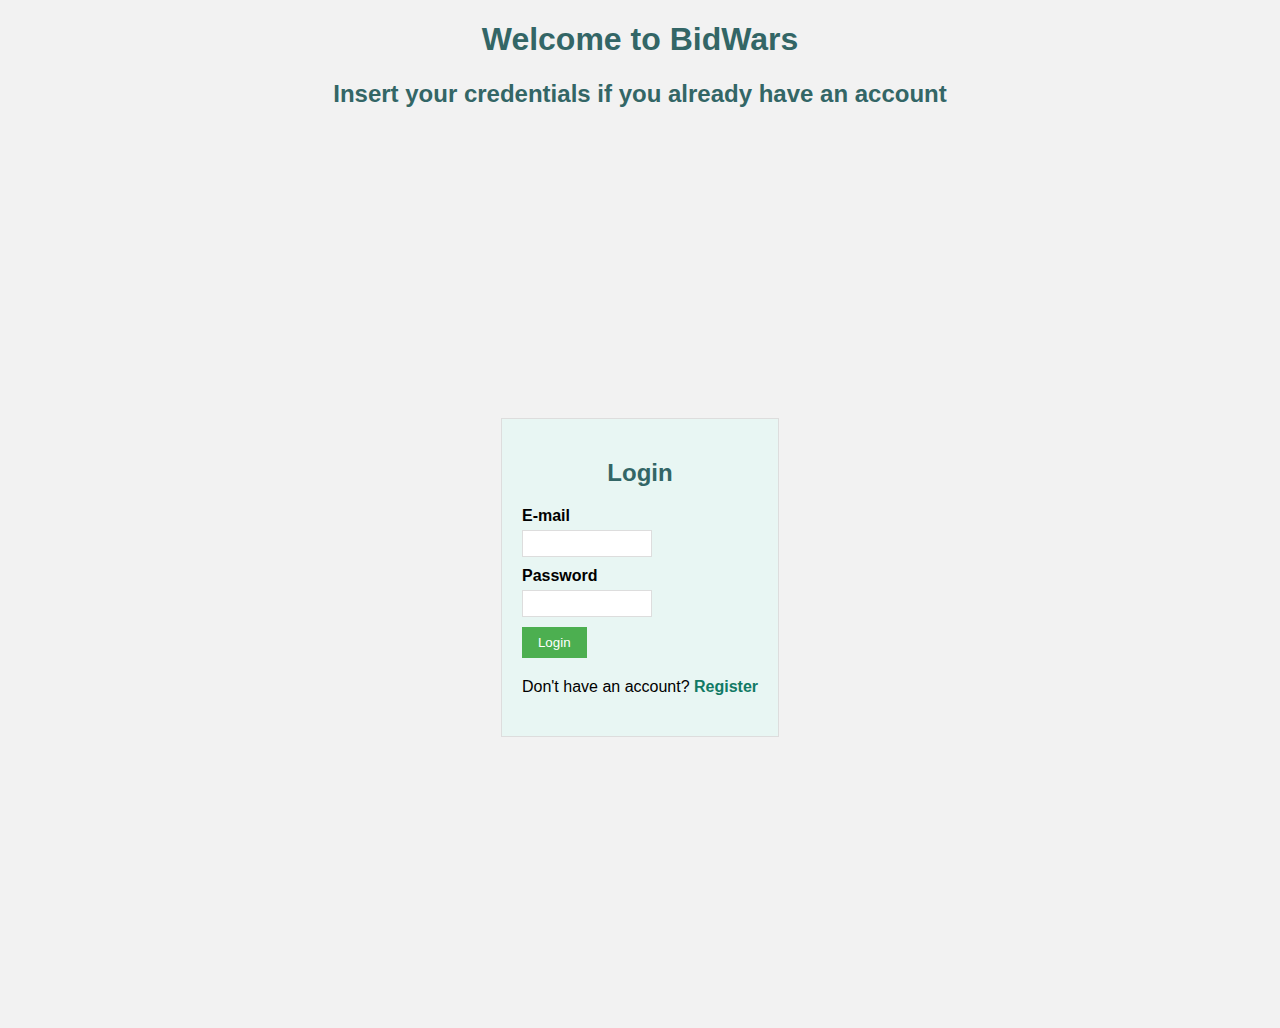
<file: TIW-project-2023-RIA-Polverini-Ye/src/main/webapp/index.html>
<!DOCTYPE html>
<html>
	<head>
		<meta charset="utf-8">
		<title>BidWars</title>
		<link rel="stylesheet" type="text/css" media="all" href="CSS/mystyle.css"/>
		<script src="login.js" charset="utf-8" defer></script>
		<script src="utilis.js" charset="utf-8" defer></script>
	</head>
	<body>
		<h1 >Welcome to BidWars</h1>
		<h2 class = "msg" id = "logmsg">Insert your credentials if you already have an account</h2>
		<h2 class = "hiddenmsg" id = "regmsg">Insert your data </h2>
		<div class = "indexForms">
			
			<div class = "loginContainer"  id = "loginSection">
				<div class = "loginSection">
					<div class = "sectionHeading">
						<h2>Login</h2>
					</div>
					<div class = "alertMessage">
						<p id = "loginErrorMessage"></p>
					</div>
					<form action = "#" method = "post" id = "login">
						<label>E-mail</label>
						<input type = "text" name = "userMail" id = "loginUser" required><br>
						<label>Password</label>
						<input type = "password" name = "password" id = "loginPsw" required><br>
						<div class = "loginBottomSection">
							<input type="button" value="Login" id="loginButton">
							<p class = "changeAutMethod">Don't have an account? <a id = "registerAnchor" href = "#">Register</a></p>
						</div>
					</form>
				</div>
			</div>
			
			<div class = "hiddenElement" id = "registrationSection">
				<div class = "registrationSection">
					<div class = "sectionHeading">
						<h2>Registration</h2>
					</div>
					<div class = "alertMessage">
						<p id = "registrationErrorMessage"></p>
					</div>
					<form action = "#" method = "post" id = "registration">
						<label>Name</label>
						<input type = "text" name = "name" id = "nameInput" required><br>
						<label>Surname</label>
						<input type = "text" name = "surname" id = "surnameInput" required><br>
						<label>Email</label>
						<input type = "email" name = "userMail" id = "emailInput" required><br>
						<label>Password</label>
						<input type = "password" name = "password" id = "passwordInput" required><br>
						<label>Repeat Password</label>
						<input type = "password" name = "repeatedPassword" id = "repeatPasswordInput" required><br>
						<label>Telephone Number</label>
						<input type="text" id="telephone" name="telephone"/>
						<label>Address</label>
						<input type = "text" name = "address" id = "addressInput" required><br>
						<div class = "registrationBottomSection">
							<input id = "registrationButton" type = "button" value = "Registration">
							<p class = "changeAutMethod">Already have an account? <a id = "loginAnchor" href = "#">Login</a></p>
						</div>
					</form>
				</div>
			</div>
			
		</div>
	</body>
</html>
</file>
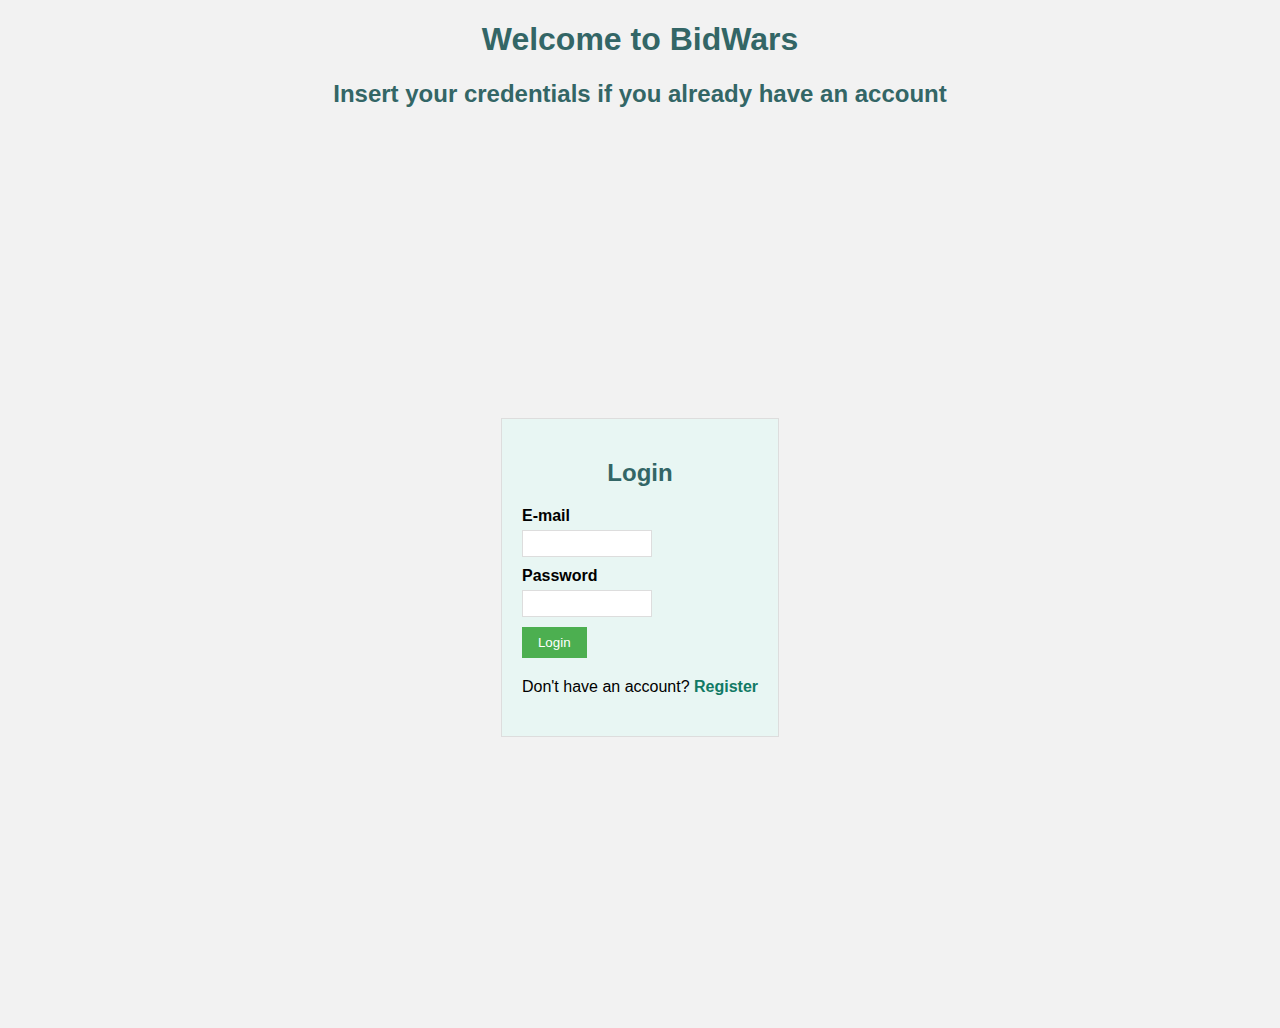
<file: TIW-project-2023-RIA-Polverini-Ye/src/main/webapp/home.html>
<!DOCTYPE html>
<html>

<head>
    <meta charset="utf-8">
    <title>BidWars</title>
    <link rel="stylesheet" type="text/css" media="all" href="CSS/mystyle.css"/>
    <script src="utilis.js" charset="utf-8" defer></script>
    <script src="home.js" charset="utf-8" defer></script>
    <script src="cookie.js" charset="utf-8" defer></script>
    <script src="buypage.js" charset="utf-8" defer></script>
    <script src="sellpage.js" charset="utf-8" defer></script>
    <script src="addArticle.js" charset="utf-8" defer></script>
    <script src="createAuction.js" charset="utf-8" defer></script>
</head>

<body>


<!-- HOME PAGE SECTION  --------------------------------------------------------------------------------------------- -->

<div class = "homeLinks" id = "home">
    <h1 align="center">$ BidWars' Home Page $</h1>
    <h2 align="center" id = "customTitle"></h2>
    <div class="button-container">
        <a href="#" id="id_goToBuy" class="buy-button">BUY SOMETHING</a>
        <a href="#" id="id_goToSell" class="sell-button">SELL SOMETHING</a>
    </div>
</div>

<div class = "hiddenElement" id = "prev">
	<a id = "previousPage_id"> <img src = "http://localhost:8080/TIW-project-2023-RIA-Polverini-Ye/previmg/left.png" alt = "prev page"  width="35" height="35"></a>
</div>

<!-- BUY PAGE SECTION ----------------------------------------------------------------------------------------------- -->

<h1 class = "hiddenElement" id = "buySectionTitle">BidWars' Buy section</h1>
<div class = "hiddenElement" id = "buySection">
    <div class = "errorString">
        <p id = "errorString" class="error"></p>
    </div>

    <!-- BUYPAGE without cookie -->

    <br><br>
    <div id = "BuyPage">

        <fieldset>
            <div class="container">
                <div class="row">

                    <!-- BuyPage with open auctions intial/keyword, searchKeyword e wonAuctions -->

                    <div class = "nothiddenElement" id = "BuyPage_OpenAuctions">

                    <div id = "BuyPage_ClassicInitialPage" class = "nothiddenElement">

                        <!-- Open Auctions Table section -->
                        <h1>List of open auctions</h1>
                        <div id = "id_empty_auctionInfoListOpen">
                            <p id = "NoOpenAuctionsMsg"></p>
                        </div>
                        <div class="container">
                            <div class="row">
                                <table class="table" id = "id_auctionInfoListOpen_listContainer">
                                    <thead>
                                    <tr>
                                        <th>Auction Id</th>
                                        <th>Articles</th>
                                        <th>Max Bid</th>
                                        <th>Min Rise</th>
                                        <th>Time Left</th>
                                    </tr>
                                    </thead>
                                    <tbody id="id_auctionInfoListOpen_body">

                                    </tbody>
                                </table>
                            </div>
                        </div>

                        <br><br> <!-- form to search Keyword section -->
                        <div id = "search_id" class = "search_class" style="text-align: center;">
                            <form id="id_searchKeyword" action="#">
                                <fieldset>
                                    <p>Search for an auction by keyword:</p>
                                    <p class="wizard" id="id_searchKeywordWizard"></p>
                                    <input type="text" id="keyword" name="keyword"
                                           placeholder="Insert here the keyword to search"
                                           size="40" maxlength="200" required /> <input type="hidden">
                                    <p><button id = "searchButton" value="Search" >search</button></p>
                                </fieldset>
                            </form>
                        </div>

                        <br><br> <!-- Won auctions table section -->
						<div id = "wonAuctionDiv" class = "wonaAuctionClass">
                        <h1>List of auctions you won</h1>
                        <div id = "id_empty_WonAuctionSection">
                            <p> You haven't won any auctions yet</p>
                        </div>
                        <fieldset id = "WonAuctionSection" class = "hiddenElement">
                            <div class="container">
                                <div class="row">
                                    <h2 style="text-align: center;">List of the closed auctions you won!</h2>
                                    <div id = "id_empty_auctionInfoListWon">
                                        <p id = "NoWonAuctionsMsg"></p>
                                    </div>
                                    <div id = "id_auctionInfoListWon">

                                    </div>
                                </div>
                            </div>
                        </fieldset>
						</div>
						<br><br>
						<div id = "cookieTable" class="hiddenElement">
							<h1>List of Visited Auctions</h1>
						</div>
                    </div>

                </div>
            </div>
            </div>
        </fieldset>

    </div>


</div>
<!-- AUCPAGE  -->
<div id = "aucPageDetails" class = "hiddenElement">
	<div class = "hiddenElement" id="OpenAuctionMacroTable">
                	 <!-- tables of articles and bids -->
                     <div class="container">
                         <div class="row">
                             <h1>Open Auction Details</h1>
                             <table class="table" id="id_auctionDetails">
                                 <thead>
                                 <tr>
                                     <th>Auction ID</th>
                                     <th>Articles</th>
                                     <th>Highest Bidder</th>
                                     <th>Highest Bid</th>
                                     <th>Time Left</th>
                                 </tr>
                                 </thead>
                                 <tbody id="id_auctionDetails_body">

                                 </tbody>
                             </table>
                         </div>
                     </div>
                     <div class="container">
                         <div class="row">
                             <h1>Bid History</h1>
                             <div id = "id_empty_auctionDetailsBids">
	                            <p> There are no bids at this time for this auction.</p>
	                        </div>
                             <table class="table" id="id_auctionDetailsBids">
                                 <thead>
                                 <tr>
                                     <th>IdBid</th>
                                     <th>User</th>
                                     <th>Bid Offer</th>
                                     <th>Date Time</th>
                                 </tr>
                                 </thead>
                                 <tbody id="id_auctionDetailsBids_body">

                                 </tbody>
                             </table>
                         </div>
                     </div>

                 <!-- form to place a bid o or close if you are the owner -->
                     <div class = "bidform"  id = "bidform">
                         <h1>Place a Bid</h1>
                         <div class = "msgBid">
                             <p id = "msgBid"></p>
                         </div>
                         <form action = "#" method = "post" id = "MakeBid">
                             <label>Bid Value:</label>
                             <input type="number" id="bidValue" name="bidValue" required />
                             <button id = "createBidButton">Place Bid</button>
                         </form>
                     </div>

                     <div class = "closeform"  id = "closeform">
                         <h2>Do you want to close this auction?</h2>
                         <div class = "closeMsg">
                             <p id = "closeMsg"></p>
                         </div>
                         <form action = "#" method = "post" id = "CloseAuction">
                             <button id = "closeAuctionButton">Close auction</button>
                         </form>
                     </div>

                </div>

			
			<!-- CloseAuctionPage con tabella di articoli, tabella di bids, form per fare bid o per chiudere asta -->
                    
              <div class = "hiddenElement" id = "BuyPage_ClosedAuctions">
                   <div class="container">
                       <div class="row">
                           <h1>Closed Auction Details</h1>
                           <table class="table" id = "id_closedAuctionInfo_listContainer">
                               <thead>
                               <tr>
                                   <th>Articles</th>
                                   <th>Winning Price</th>
                                   <th>Winning Bidder</th>
                                   <th>Shipping Address</th>
                               </tr>
                               </thead>
                               <tbody id="id_closedAuctionInfo_body">

                               </tbody>
                           </table>
                       </div>
                   </div>
               </div> 

</div>

<!-- SELL PAGE SECTION --------------------------------------------------------------------------------------------- -->
<h1 class = "hiddenElement" id = "sellSectionTitle">BidWars' Sell section</h1>
<div class = "hiddenElement" id = "sellSection">
    <div class = "errorString">
        <p id = "errorString" class="error"></p>
    </div>

    <br><br>
    <div id="SellPage">
    	<fieldset>
    		<div class="container">
                <div class="row">
    
			    	<div id = "firstTableSell">
					    <h1>List of your open auctions</h1>
				        <div id = "id_empty_yourAuctionInfoListOpen">
				            <p>None of your auctions are open</p>
				        </div>
				        <div class="container">
				            <table class="table" id = "id_yourAuctionInfoListOpen_listContainer">
				                
				            </table>
				        </div>
			        </div>
			        
			        <div id = "secondTableSell">
			        	<h1>List of your auctions closed</h1>
			        	<div id = "id_empty_yourClosedAuctionInfoListOpen">
				            <p>None of your auctions are closed</p>
				        </div>  
				        <div class="container">
				            <table class="table" id = "id_yourClosedAuctionInfoListOpen_listContainer">
				                
				            </table>
				        </div>  
			        </div>
			        <br><br>
			        <div id = "addArticle_section">
			        	<!-- SEZIONE PER CREARE NUOVI ARTICOLI, VIENE CREATA INTERAMENTE ATTRAVERSO JAVASCRIPT NELLA FUNZIONE addArticlePage() -->
			        </div>
			        <div id = "createAuction_section">
			        	<!-- SEZIONE PER CREARE NUOVE ASTE, VIENE CREATA INTERAMENTE ATTRAVERSO JAVASCRIPT NELLA FUNZIONE createAuctionPage() -->
			        </div>
			     </div>
		     </div>
        </fieldset>
    </div>    

</div>

<!-- LOGUOT -->
<div>
	<a id = "logout_id" class="logout-button-small">Logout</A>
</div>

</body>
</html>
</file>
<file: TIW-project-2023-RIA-Polverini-Ye/src/main/webapp/CSS/mystyle.css>
@charset "UTF-8";

/* mystyle.css */

/* Reset */
body {
    font-family: Arial, sans-serif;
    margin: 0;
    padding: 0;
    background-color: #f2f2f2;
}

/* Common */
h1,
h2 {
	text-align: center;
    /*color: #117A65;*/
    color: #336666;
}

.container {
    max-width: 1200px;
    margin: 0 auto;
    padding: 20px;
}

.row {
    margin-bottom: 20px;
}

/* Table */
table {
    border-collapse: collapse;
    width: 100%;
    background-color: #fff;
    border: 1px solid #ddd;
}

th,
td {
    padding: 8px;
    text-align: left;
}

thead th {
    background-color: #D1F2EB;
}

tr:nth-child(even) {
    background-color: #E8F6F3;
}

/* Form */
form {
    margin-bottom: 20px;
}

label {
    display: block;
    margin-bottom: 5px;
    font-weight: bold;
}

input[type="text"],
input[type="number"],
input[type="password"],
input[type="email"],
textarea {
    width: 50%;
    padding: 5px;
    margin-bottom: 10px;
    border: 1px solid #ddd;
}

input[type="submit"],
input[type="button"],
button {
    background-color: #4CAF50;
    color: #fff;
    border: none;
    padding: 8px 16px;
    cursor: pointer;
}

input[type="submit"]:hover,
button:hover {
    background-color: #45A049;
}

/* Links */
a {
    color: #117A65;
    text-decoration: none;
}

a:hover {
    text-decoration: underline;
}

/* Messages */
.error {
    color: #FF0000;
    font-weight: bold;
}

.success {
    color: #228B22;
    font-weight: bold;
}

/* Index Page */
h1[align="center"],
h2[align="center"] {
    text-align: center;
    color: #117A65;
}

.loginContainer {
    display: flex;
    justify-content: center;
    align-items: center;
    height: 100vh;
}

.registrationContainer {
    display: flex;
    justify-content: center;
    align-items: center;
   	margin-left: 20px;
    height: 100vh;
}

.loginSection {
    background-color: #E8F6F3;
    padding: 20px;
    border: 1px solid #ddd;
}

.registrationSection {
    background-color: #E8F6F3;
    padding: 50px;
    border: 1px solid #ddd;
}

.sectionHeading {
    text-align: center;
    margin-bottom: 20px;
    color: #555;
}

.changeAutMethod {
    margin-top: 20px;
    text-align: center;
}

.changeAutMethodInfo {
    font-size: 14px;
}

#registerAnchor {
    color: #117A65;
    font-weight: bold;
}

#loginAnchor {
	color: #117A65;
	font-weight: bold;
}

#loginAnchor:hover {
    text-decoration: underline;
    cursor: pointer;
}

#registerAnchor:hover {
    text-decoration: underline;
    cursor: pointer;
}


.logout {
    text-align: center;
    margin-top: 20px;
    color: #555;
}

/* Homepage */

.button-container {
    text-align: center;
}

.buy-button {
    display: inline-block;
    margin: 10px;
    padding: 20px;
    background-color: #993333;
    color: #fff;
    text-decoration: none;
    font-size: 24px;
    border-radius: 5px;
}

.sell-button {
    display: inline-block;
    margin: 10px;
    padding: 20px;
    background-color: #4CAF50;
    color: #fff;
    text-decoration: none;
    font-size: 24px;
    border-radius: 5px;
}

.logout-button {
    text-align: center;
    margin-top: 20px;
}

.logout-button-small {
    padding: 5px 10px;
    background-color: #333;
    color: #fff;
    text-decoration: none;
    border-radius: 3px;
}



/*esperimetno*/





input[type="text"].inputWithError, input[type="password"].inputWithError, input[type="email"].inputWithError {
	border: 2px solid red;
}


.hiddenElement {
	display: none;
}

.hiddenmsg {
	display: none;
}

.hiddenmsg1 {
	display: none;
}

.buyPage{
	height: 100%;
    margin: 0;
    display: flex;
    justify-content: center;
    align-items: center;
}

.sellPage{
	height: 100%;
    margin: 0;
    display: flex;
    justify-content: center;
    align-items: center;
}
</file>
